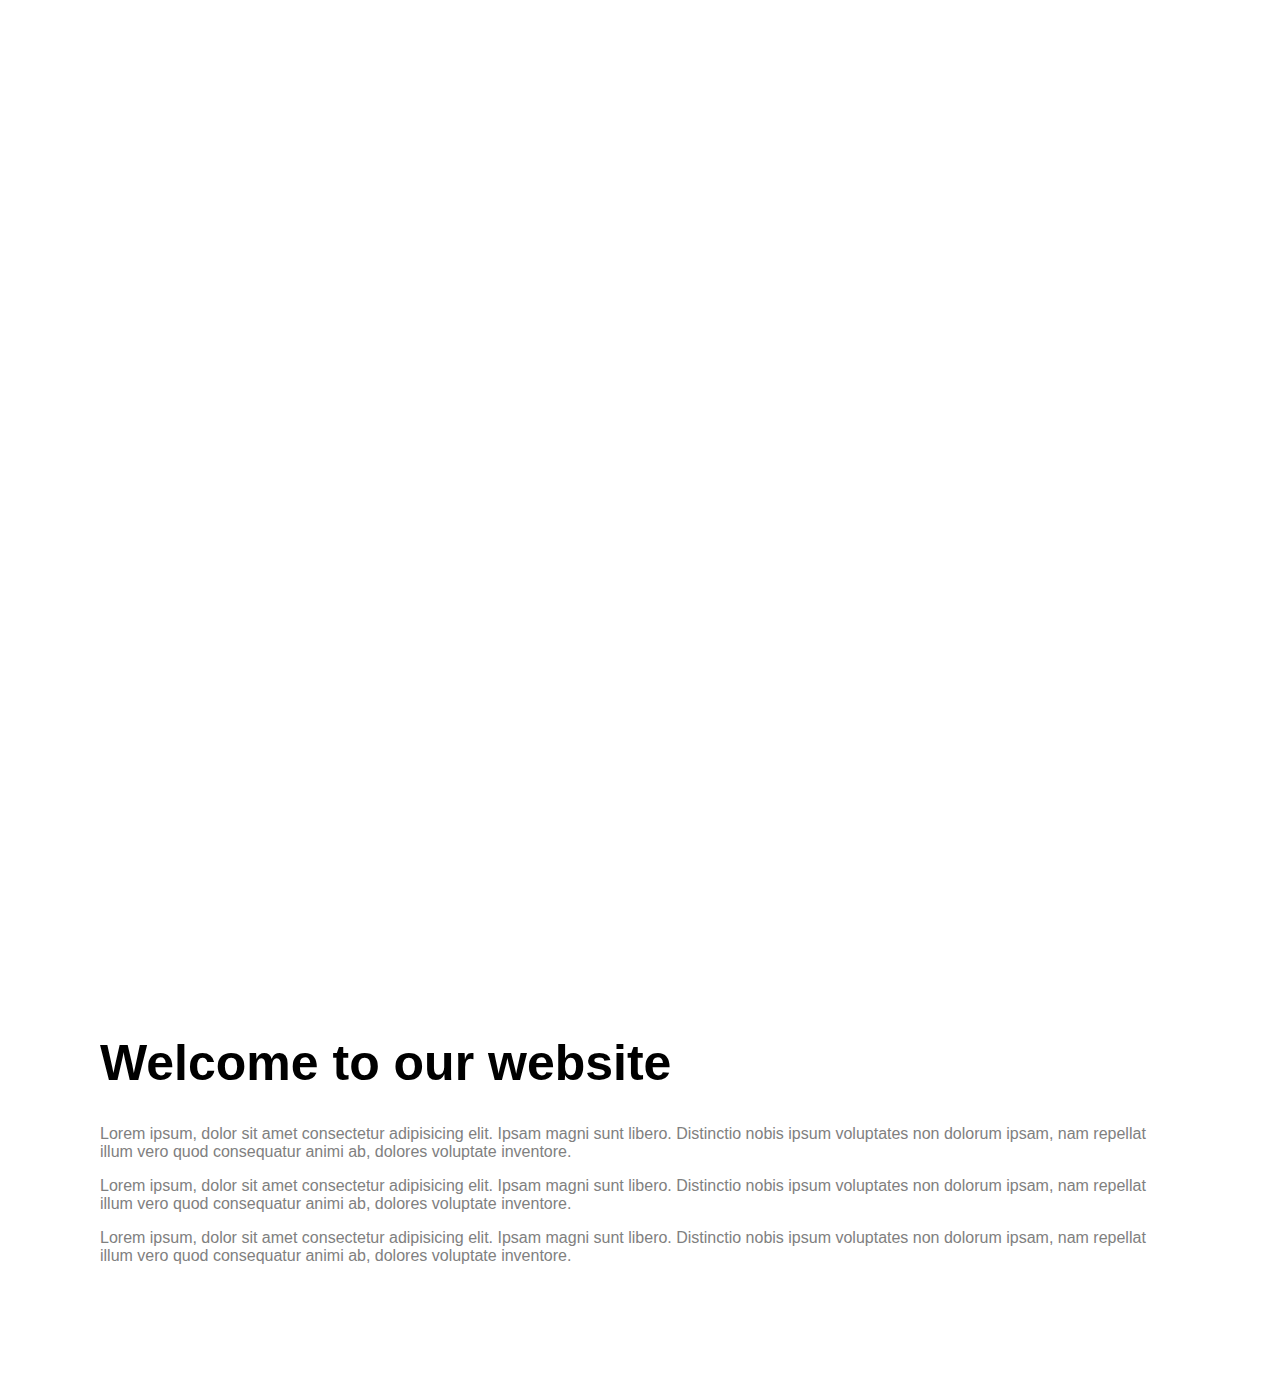
<file: Background Image Scroll Effect/index.html>
<!DOCTYPE html>
<html lang="en">
  <head>
    <meta charset="UTF-8" />
    <meta http-equiv="X-UA-Compatible" content="IE=edge" />
    <meta name="viewport" content="width=device-width, initial-scale=1.0" />
    <title>Background Image Scroll Effect</title>
    <link rel="stylesheet" href="style.css" />
  </head>
  <body>
    <div class="bg-image" id="bg-image"></div>
    <div class="container">
      <h1>Welcome to our website</h1>
      <p>
        Lorem ipsum, dolor sit amet consectetur adipisicing elit. Ipsam magni
        sunt libero. Distinctio nobis ipsum voluptates non dolorum ipsam, nam
        repellat illum vero quod consequatur animi ab, dolores voluptate
        inventore.
      </p>
      <p>
        Lorem ipsum, dolor sit amet consectetur adipisicing elit. Ipsam magni
        sunt libero. Distinctio nobis ipsum voluptates non dolorum ipsam, nam
        repellat illum vero quod consequatur animi ab, dolores voluptate
        inventore.
      </p>
      <p>
        Lorem ipsum, dolor sit amet consectetur adipisicing elit. Ipsam magni
        sunt libero. Distinctio nobis ipsum voluptates non dolorum ipsam, nam
        repellat illum vero quod consequatur animi ab, dolores voluptate
        inventore.
      </p>
    </div>
    <script src="script.js"></script>
  </body>
</html>
</file>
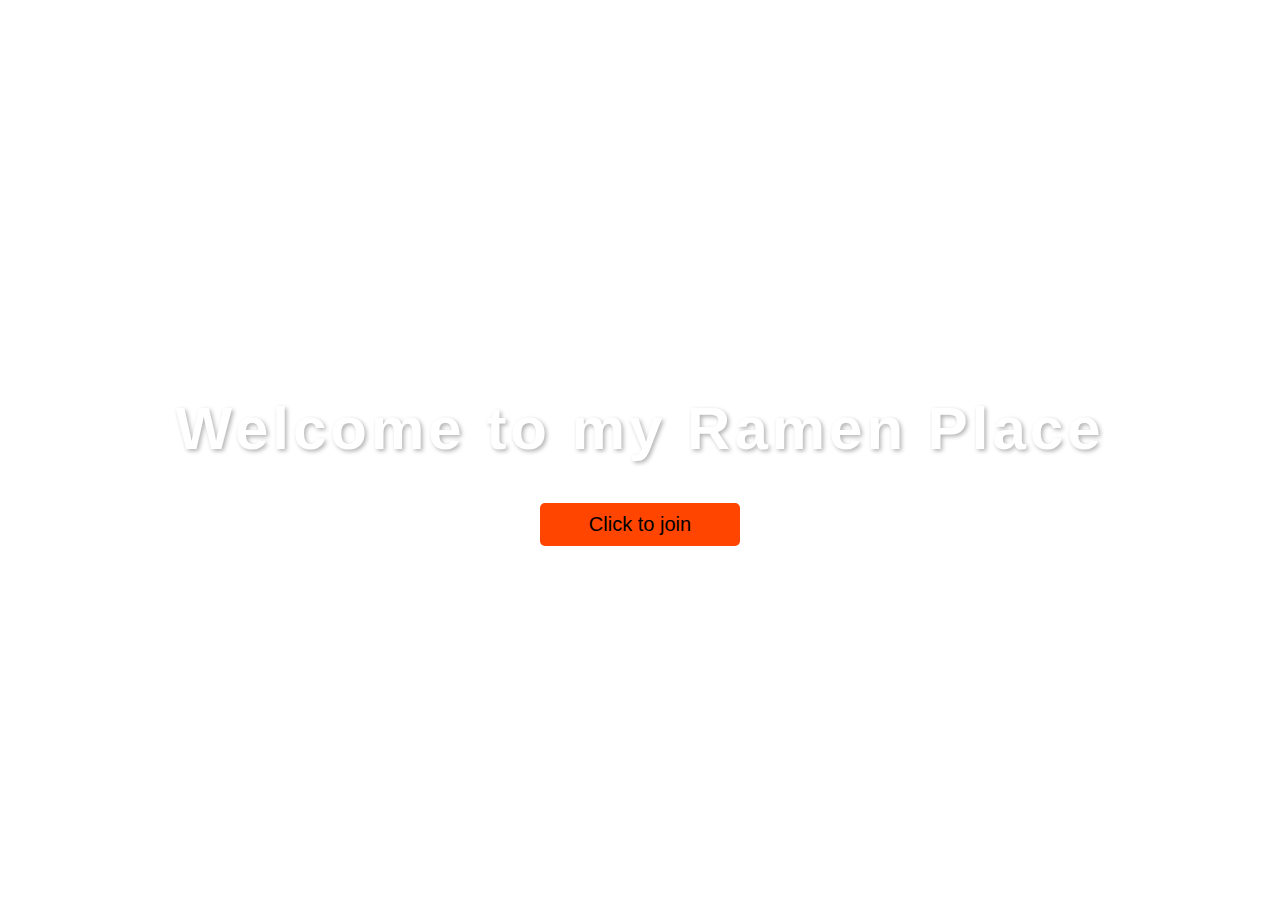
<file: Blurred Background Popup/index.html>
<!DOCTYPE html>
<html lang="en">
  <head>
    <meta charset="UTF-8" />
    <meta http-equiv="X-UA-Compatible" content="IE=edge" />
    <meta name="viewport" content="width=device-width, initial-scale=1.0" />
    <title>Blurred Background Popup</title>
    <link
      rel="stylesheet"
      href="https://cdnjs.cloudflare.com/ajax/libs/font-awesome/6.1.1/css/all.min.css"
      integrity="sha512-KfkfwYDsLkIlwQp6LFnl8zNdLGxu9YAA1QvwINks4PhcElQSvqcyVLLD9aMhXd13uQjoXtEKNosOWaZqXgel0g=="
      crossorigin="anonymous"
      referrerpolicy="no-referrer"
    />
    <link rel="stylesheet" href="style.css" />
  </head>
  <body>
    <div class="container">
      <h1>Welcome to my Ramen Place</h1>
      <button class="btn">Click to join</button>
    </div>

    <div class="popup-container active">
      <h4>20% OFF OFFER</h4>
      <label for="email">Your Email:</label>
      <input
        type="email"
        name="email"
        class="input"
        placeholder="Enter your email here..."
      />
      <button class="popup-btn">Join</button>
      <div class="close-icon">
        <i class="fa-solid fa-xmark fa-2x"></i>
      </div>
    </div>
    <script src="script.js"></script>
  </body>
</html>
</file>
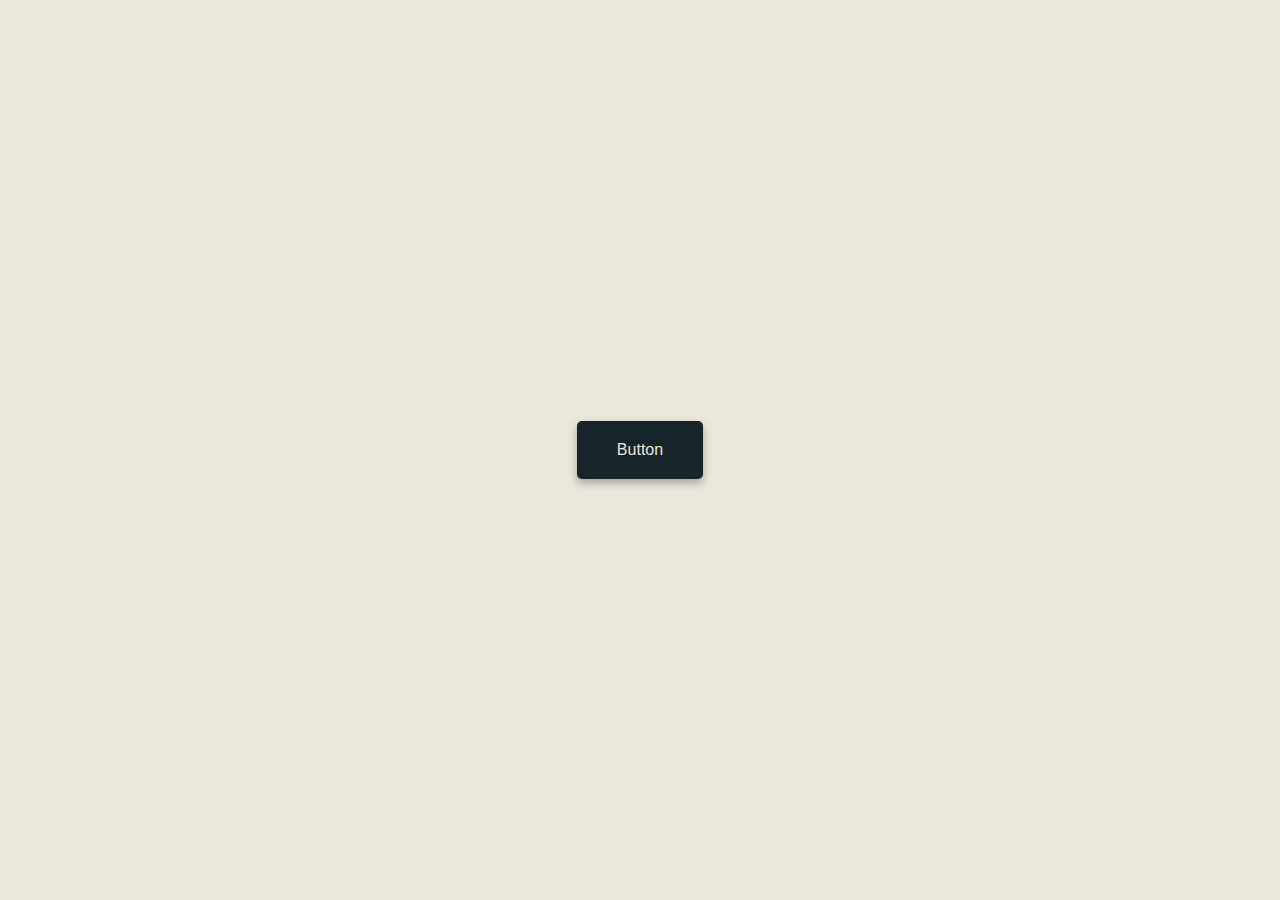
<file: Button Ripple Effect/index.html>
<!DOCTYPE html>
<html lang="en">
  <head>
    <meta charset="UTF-8" />
    <meta http-equiv="X-UA-Compatible" content="IE=edge" />
    <meta name="viewport" content="width=device-width, initial-scale=1.0" />
    <title>Button Ripple Effect</title>
    <link rel="stylesheet" href="style.css" />
  </head>
  <body>
    <a href="#" class="btn"><span>Button</span></a>
    <script src="script.js"></script>
  </body>
</html>
</file>
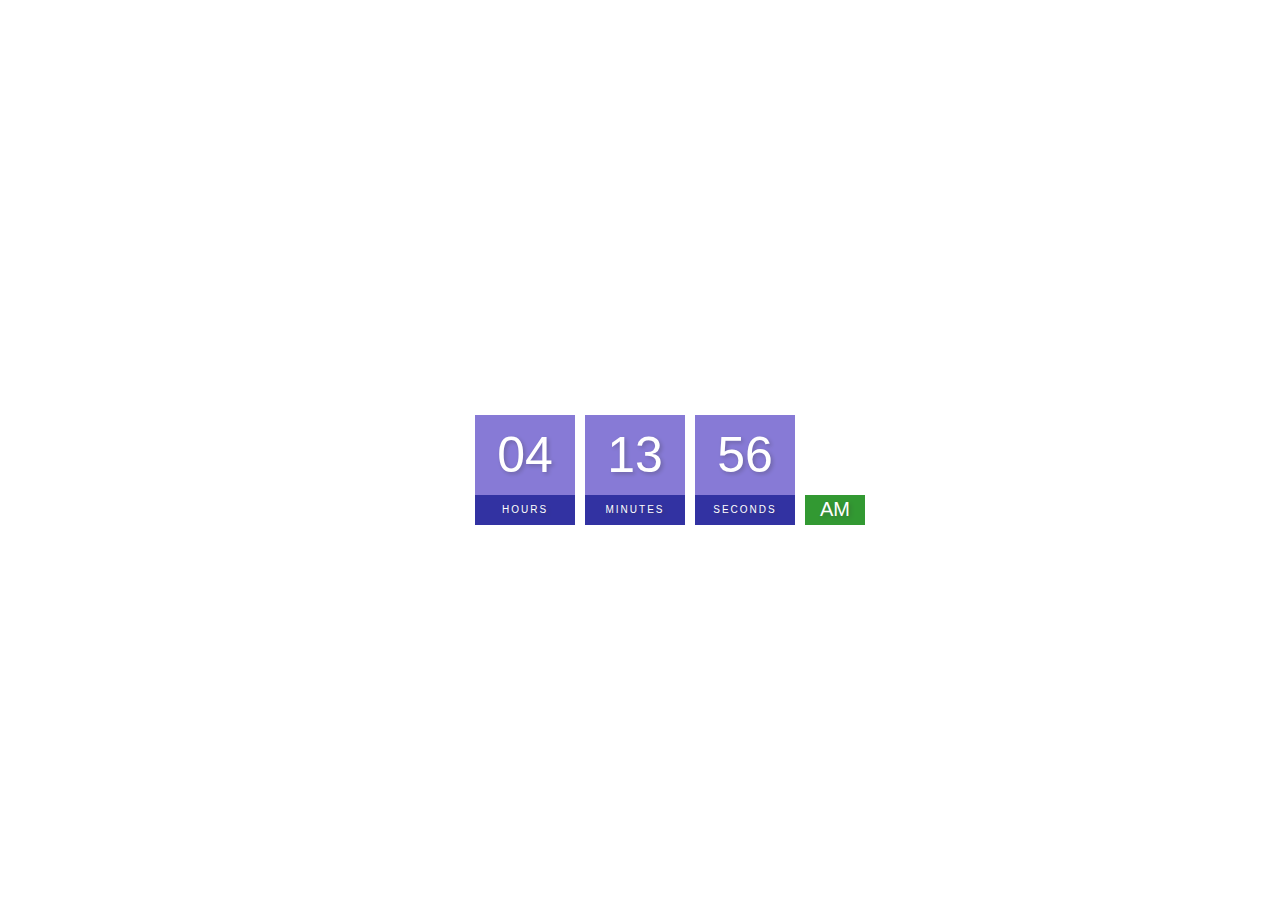
<file: Digital Clock/index.html>
<!DOCTYPE html>
<html lang="en">
  <head>
    <meta charset="UTF-8" />
    <meta http-equiv="X-UA-Compatible" content="IE=edge" />
    <meta name="viewport" content="width=device-width, initial-scale=1.0" />
    <title>Document</title>
    <link rel="stylesheet" href="style.css" />
  </head>
  <body>
    <h2>Digital Clock</h2>
    <div class="clock">
      <div>
        <span id="hour">00</span>
        <span class="text">Hours</span>
      </div>
      <div>
        <span id="minutes">00</span>
        <span class="text">Minutes</span>
      </div>
      <div>
        <span id="seconds">00</span>
        <span class="text">Seconds</span>
      </div>
      <div>
        <span id="ampm">AM</span>
      </div>
    </div>
    <script src="script.js"></script>
  </body>
</html>
</file>
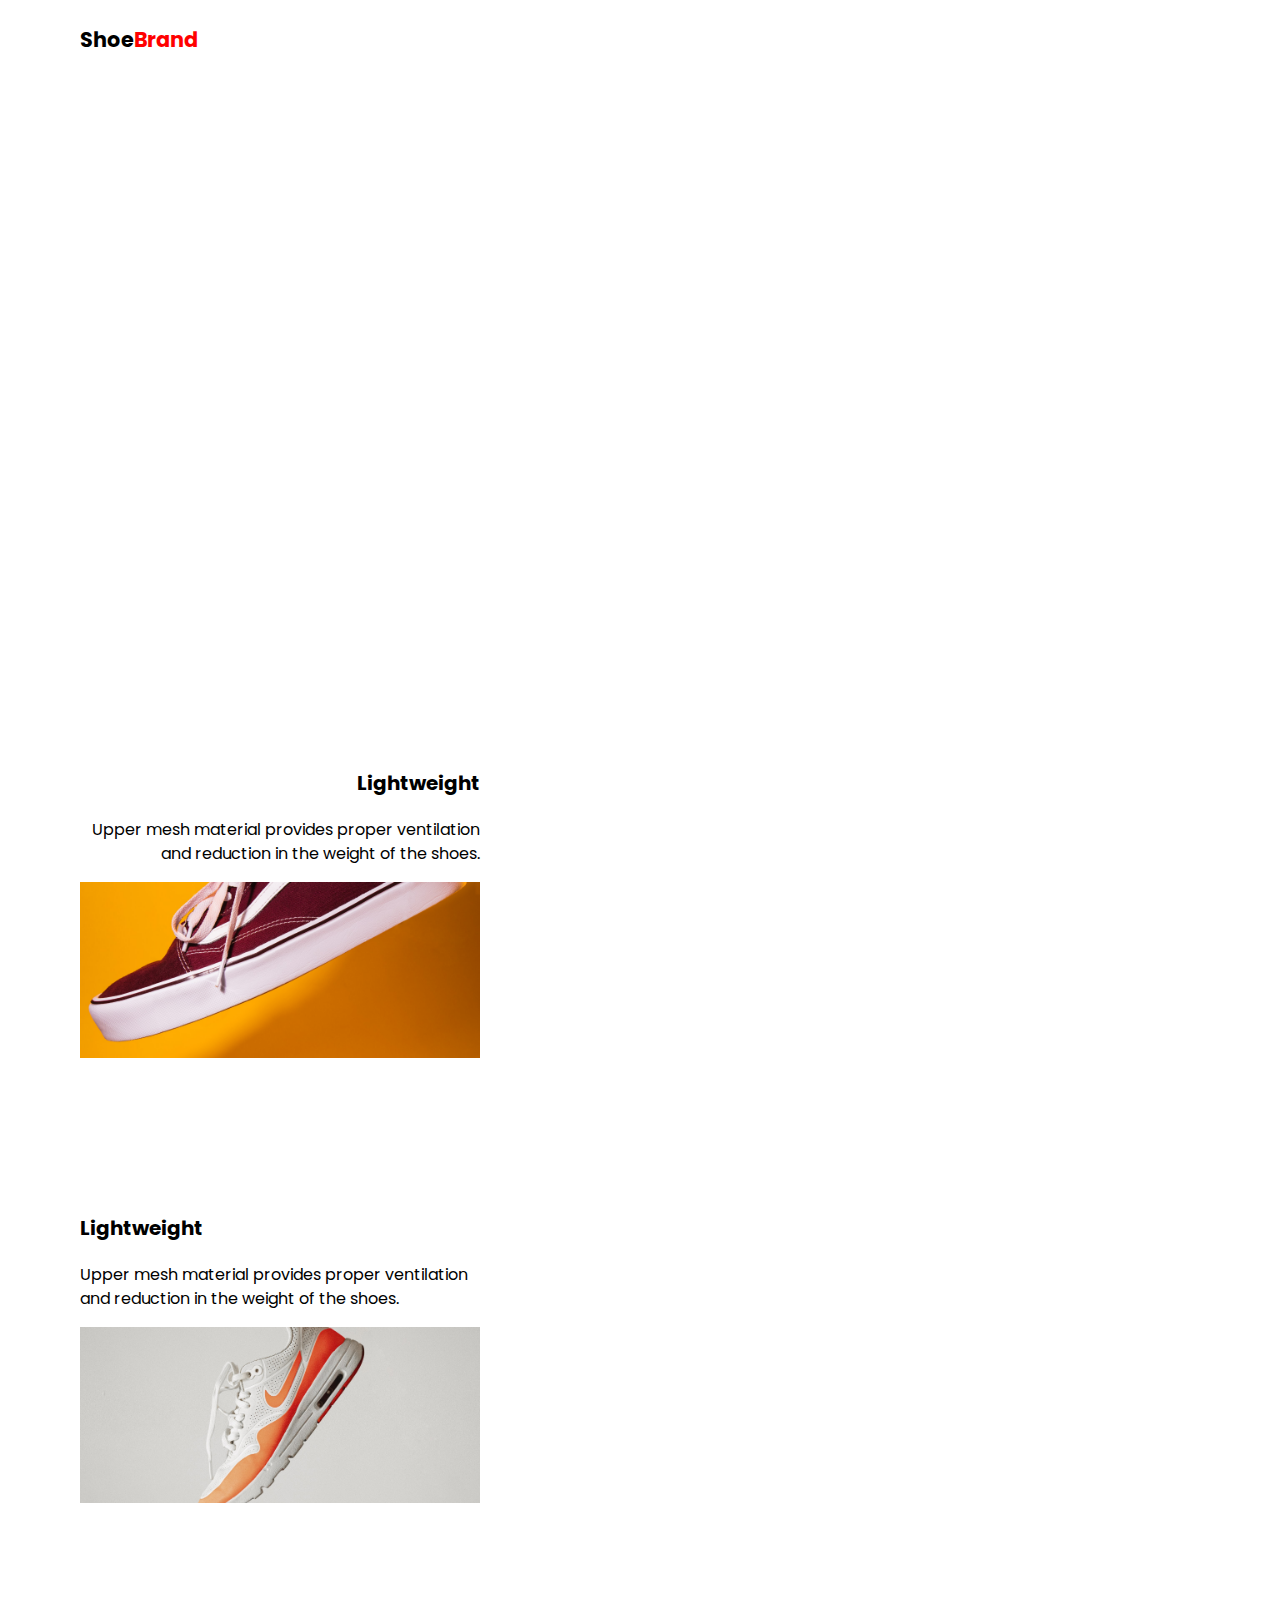
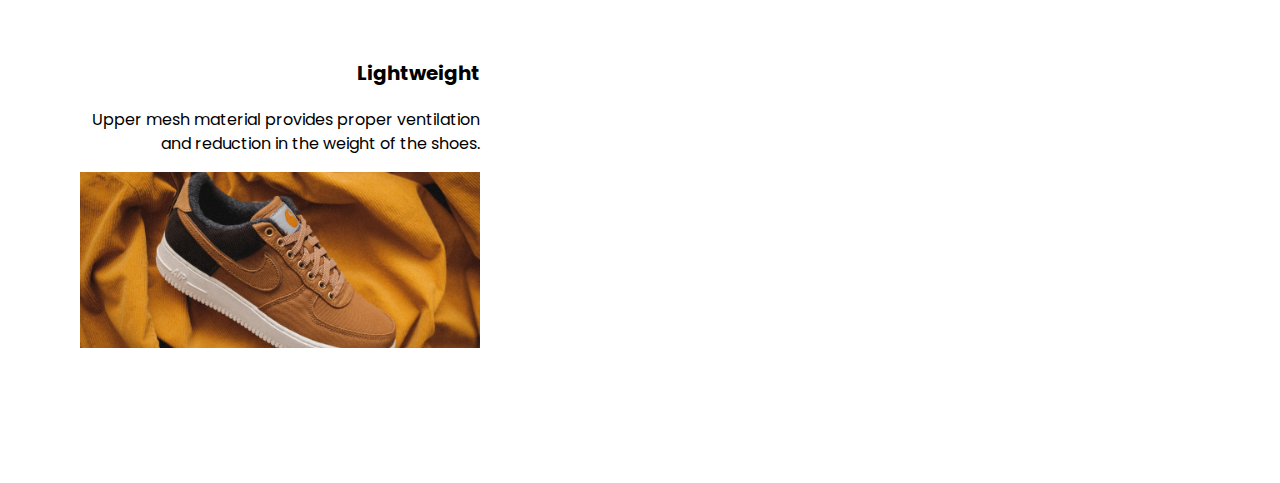
<file: HTML-CSS/index.html>
<!DOCTYPE html>
<html lang="en">
  <head>
    <meta charset="UTF-8" />
    <meta http-equiv="X-UA-Compatible" content="IE=edge" />
    <meta name="viewport" content="width=device-width, initial-scale=1.0" />
    <title>My new LP</title>
    <link rel="preconnect" href="https://fonts.googleapis.com" />
    <link rel="preconnect" href="https://fonts.gstatic.com" crossorigin />
    <link
      href="https://fonts.googleapis.com/css2?family=Poppins:wght@400;700&display=swap"
      rel="stylesheet"
    />
    <link rel="stylesheet" href="css/style.css" />
  </head>
  <body>
    <div class="hero-img"></div>
    <div class="wrapper">
      <header>
        <a href="#" class="logo">Shoe<span>Brand</span></a>
        <nav>
          <svg
            class="close"
            viewBox="0 0 33 33"
            fill="none"
            xmlns="http://www.w3.org/2000/svg"
          >
            <path
              d="M16.5 0.25C13.2861 0.25 10.1443 1.20305 7.47199 2.98862C4.79969 4.77419 2.71689 7.31209 1.48697 10.2814C0.257041 13.2507 -0.0647633 16.518 0.562247 19.6702C1.18926 22.8224 2.73692 25.7179 5.00952 27.9905C7.28213 30.2631 10.1776 31.8108 13.3298 32.4378C16.482 33.0648 19.7493 32.743 22.7186 31.513C25.6879 30.2831 28.2258 28.2003 30.0114 25.528C31.797 22.8557 32.75 19.7139 32.75 16.5C32.75 14.366 32.3297 12.2529 31.5131 10.2814C30.6964 8.30985 29.4994 6.51847 27.9905 5.00952C26.4815 3.50056 24.6902 2.3036 22.7186 1.48696C20.7471 0.670319 18.634 0.25 16.5 0.25ZM20.9038 18.5963C21.0561 18.7473 21.177 18.927 21.2595 19.1251C21.342 19.3231 21.3844 19.5355 21.3844 19.75C21.3844 19.9645 21.342 20.1769 21.2595 20.3749C21.177 20.573 21.0561 20.7527 20.9038 20.9038C20.7527 21.0561 20.573 21.177 20.3749 21.2594C20.1769 21.3419 19.9645 21.3844 19.75 21.3844C19.5355 21.3844 19.3231 21.3419 19.1251 21.2594C18.927 21.177 18.7473 21.0561 18.5963 20.9038L16.5 18.7913L14.4038 20.9038C14.2527 21.0561 14.073 21.177 13.8749 21.2594C13.6769 21.3419 13.4645 21.3844 13.25 21.3844C13.0355 21.3844 12.8231 21.3419 12.6251 21.2594C12.427 21.177 12.2473 21.0561 12.0963 20.9038C11.9439 20.7527 11.8231 20.573 11.7406 20.3749C11.6581 20.1769 11.6156 19.9645 11.6156 19.75C11.6156 19.5355 11.6581 19.3231 11.7406 19.1251C11.8231 18.927 11.9439 18.7473 12.0963 18.5963L14.2088 16.5L12.0963 14.4038C11.7903 14.0978 11.6184 13.6827 11.6184 13.25C11.6184 12.8173 11.7903 12.4022 12.0963 12.0963C12.4023 11.7903 12.8173 11.6184 13.25 11.6184C13.6827 11.6184 14.0978 11.7903 14.4038 12.0963L16.5 14.2088L18.5963 12.0963C18.9023 11.7903 19.3173 11.6184 19.75 11.6184C20.1827 11.6184 20.5978 11.7903 20.9038 12.0963C21.2098 12.4022 21.3817 12.8173 21.3817 13.25C21.3817 13.6827 21.2098 14.0978 20.9038 14.4038L18.7913 16.5L20.9038 18.5963Z"
              fill="black"
            />
          </svg>
          <ul>
            <li><a href="#">Home</a></li>
            <li><a href="#">Sneakers</a></li>
            <li><a href="#">Players</a></li>
          </ul>
        </nav>
        <svg
          class="menu"
          viewBox="0 0 48 32"
          fill="none"
          xmlns="http://www.w3.org/2000/svg"
        >
          <path
            d="M24 32H0V26.6667H24V32ZM48 18.6667H0V13.3333H48V18.6667ZM48 5.33333H24V0H48V5.33333Z"
            fill="white"
          />
        </svg>
      </header>

      <section class="hero">
        <h1>Regain your confidence on court.</h1>
        <p class="subhead">
          A shoe built with purpose and to take your game to the next level.
        </p>
        <svg
          class="down-arrow"
          viewBox="0 0 16 132"
          fill="none"
          xmlns="http://www.w3.org/2000/svg"
        >
          <path
            d="M7.29289 131.707C7.68341 132.098 8.31658 132.098 8.7071 131.707L15.0711 125.343C15.4616 124.953 15.4616 124.319 15.0711 123.929C14.6805 123.538 14.0474 123.538 13.6568 123.929L7.99999 129.586L2.34314 123.929C1.95262 123.538 1.31945 123.538 0.928927 123.929C0.538402 124.319 0.538402 124.953 0.928927 125.343L7.29289 131.707ZM7 -4.37114e-08L6.99999 131L8.99999 131L9 4.37114e-08L7 -4.37114e-08Z"
            fill="black"
          />
        </svg>
      </section>

      <section class="more-info">
        <div class="feature">
          <div class="content">
            <p class="title">Lightweight</p>
            <p class="desc">
              Upper mesh material provides proper ventilation and reduction in
              the weight of the shoes.
            </p>
            <img src="images/shoe2.jpg" alt="Another shoe" />
          </div>
        </div>
        <div class="feature left">
          <div class="content">
            <p class="title">Lightweight</p>
            <p class="desc">
              Upper mesh material provides proper ventilation and reduction in
              the weight of the shoes.
            </p>
            <img src="images/shoe3.jpg" alt="Another shoe" />
          </div>
        </div>
        <div class="feature">
          <div class="content">
            <p class="title">Lightweight</p>
            <p class="desc">
              Upper mesh material provides proper ventilation and reduction in
              the weight of the shoes.
            </p>
            <img src="images/shoe4.jpg" alt="Another shoe" />
          </div>
        </div>
      </section>
    </div>
  </body>
</html>
</file>
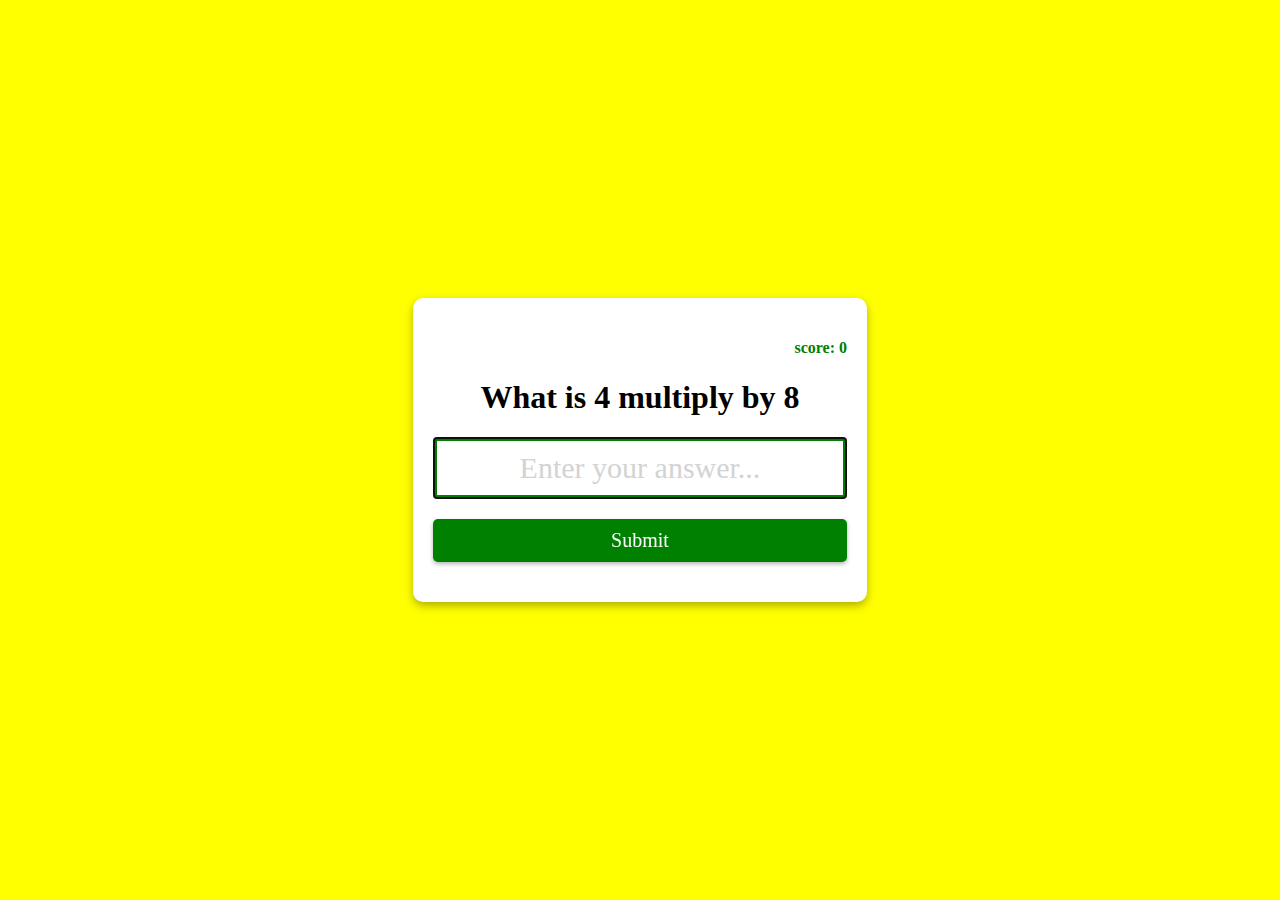
<file: Multiplication App/index.html>
<!DOCTYPE html>
<html lang="en">
  <head>
    <meta charset="UTF-8" />
    <meta http-equiv="X-UA-Compatible" content="IE=edge" />
    <meta name="viewport" content="width=device-width, initial-scale=1.0" />
    <title>Multiplication App</title>
    <link rel="stylesheet" href="style.css" />
  </head>
  <body>
    <form class="form" id="form">
      <h4 class="score" id="score">score:0</h4>
      <h1 id="question">What is 1 multiply by 1?</h1>
      <input
        type="text"
        class="input"
        id="input"
        placeholder="Enter your answer..."
        autofocus
        autocomplete="off"
      />
      <button type="submit" class="btn">Submit</button>
    </form>
    <script src="script.js"></script>
  </body>
</html>
</file>
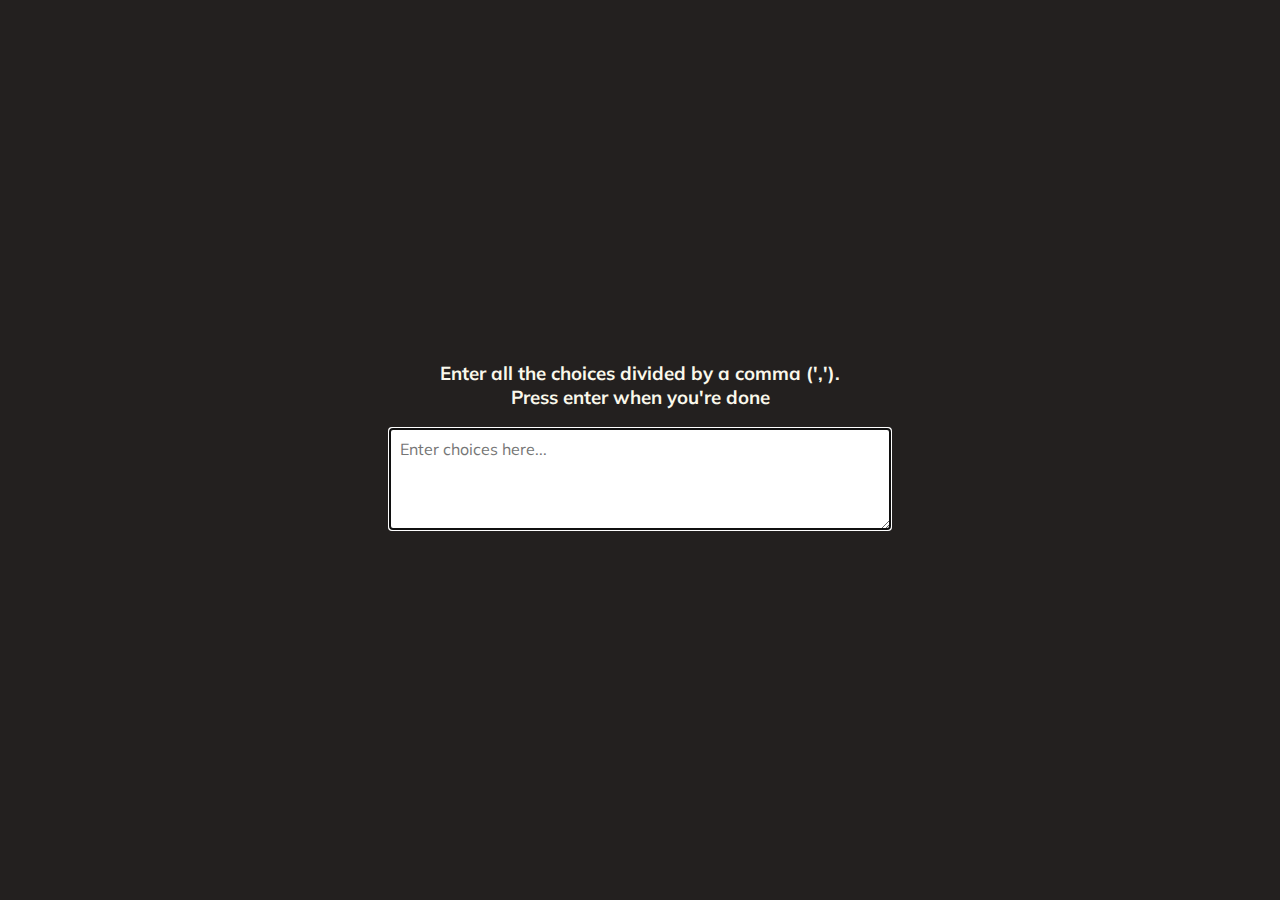
<file: Random Choice Picker/index.html>
<!DOCTYPE html>
<html lang="en">
  <head>
    <meta charset="UTF-8" />
    <meta name="viewport" content="width=device-width, initial-scale=1.0" />
    <link rel="stylesheet" href="style.css" />
    <title>Random Choice Picker</title>
  </head>
  <body>
    <div class="container">
      <h3>
        Enter all the choices divided by a comma (','). <br />
        Press enter when you're done
      </h3>
      <textarea placeholder="Enter choices here..." id="textarea"></textarea>

      <div id="tags"></div>
    </div>

    <script src="script.js"></script>
  </body>
</html>
</file>
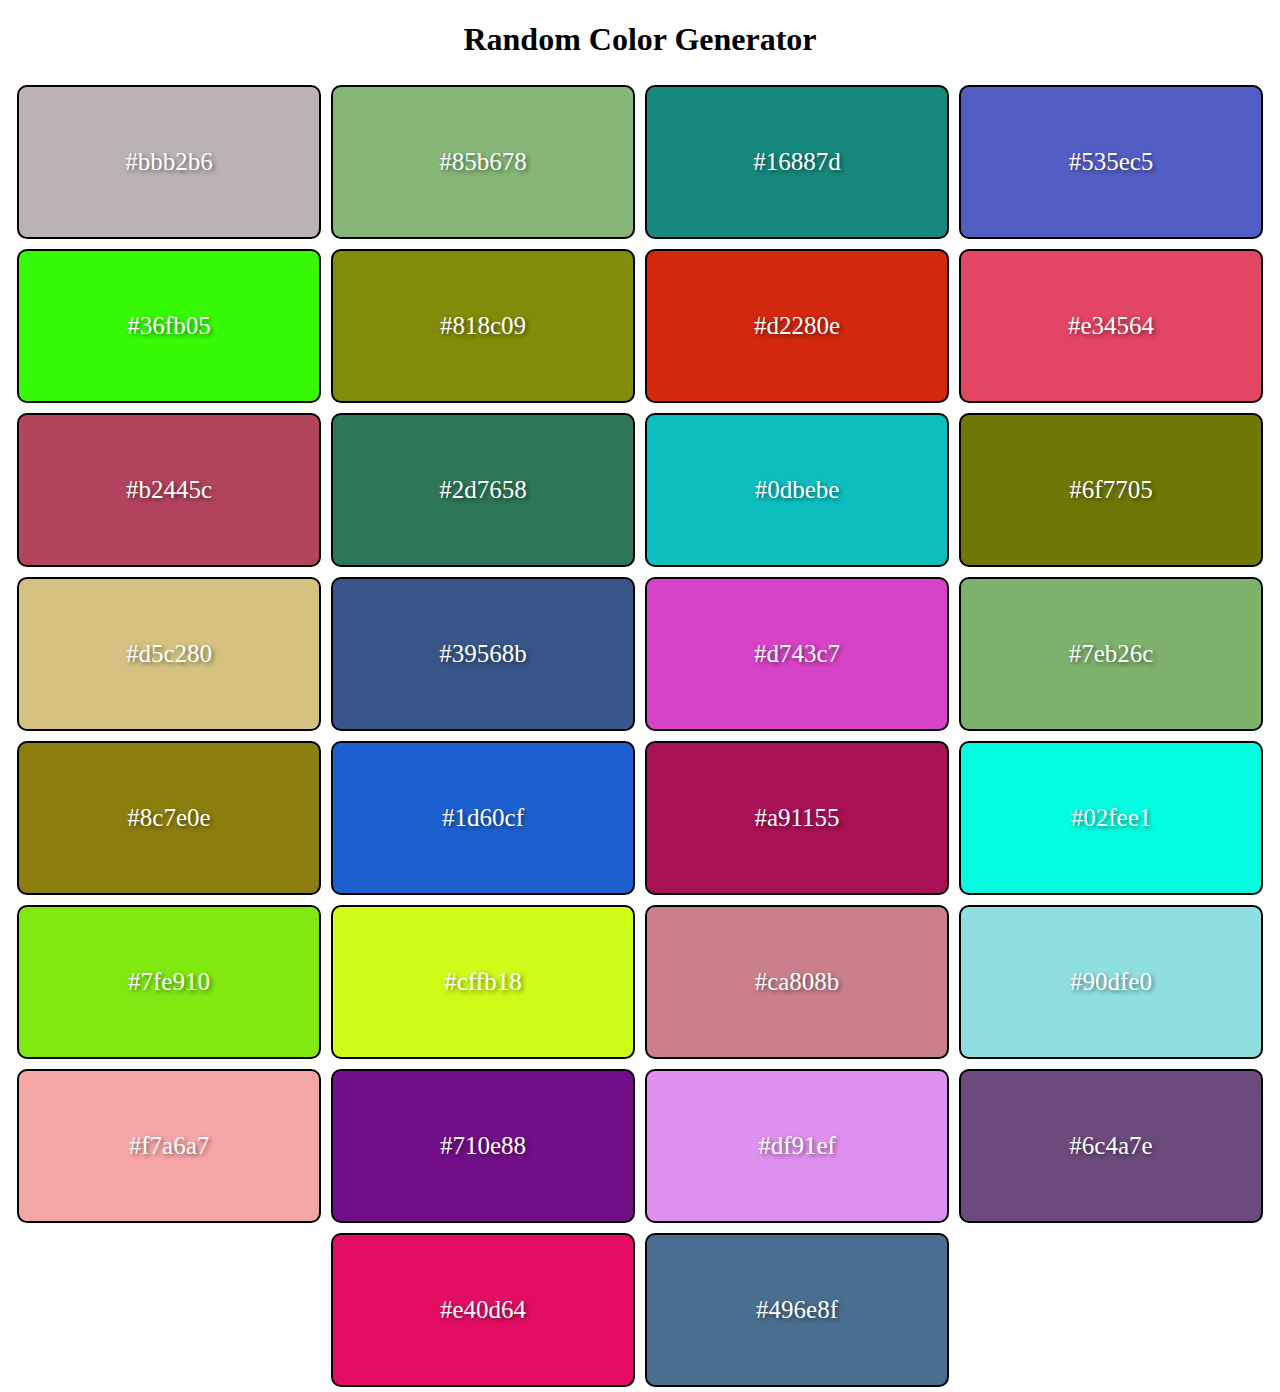
<file: Random Color Generator/index.html>
<!DOCTYPE html>
<html lang="en">
  <head>
    <meta charset="UTF-8" />
    <meta http-equiv="X-UA-Compatible" content="IE=edge" />
    <meta name="viewport" content="width=device-width, initial-scale=1.0" />
    <title>Random Color Generator</title>
    <link rel="stylesheet" href="style.css" />
  </head>
  <body>
    <h1>Random Color Generator</h1>
    <div class="container"></div>
    <script src="script.js"></script>
  </body>
</html>
</file>
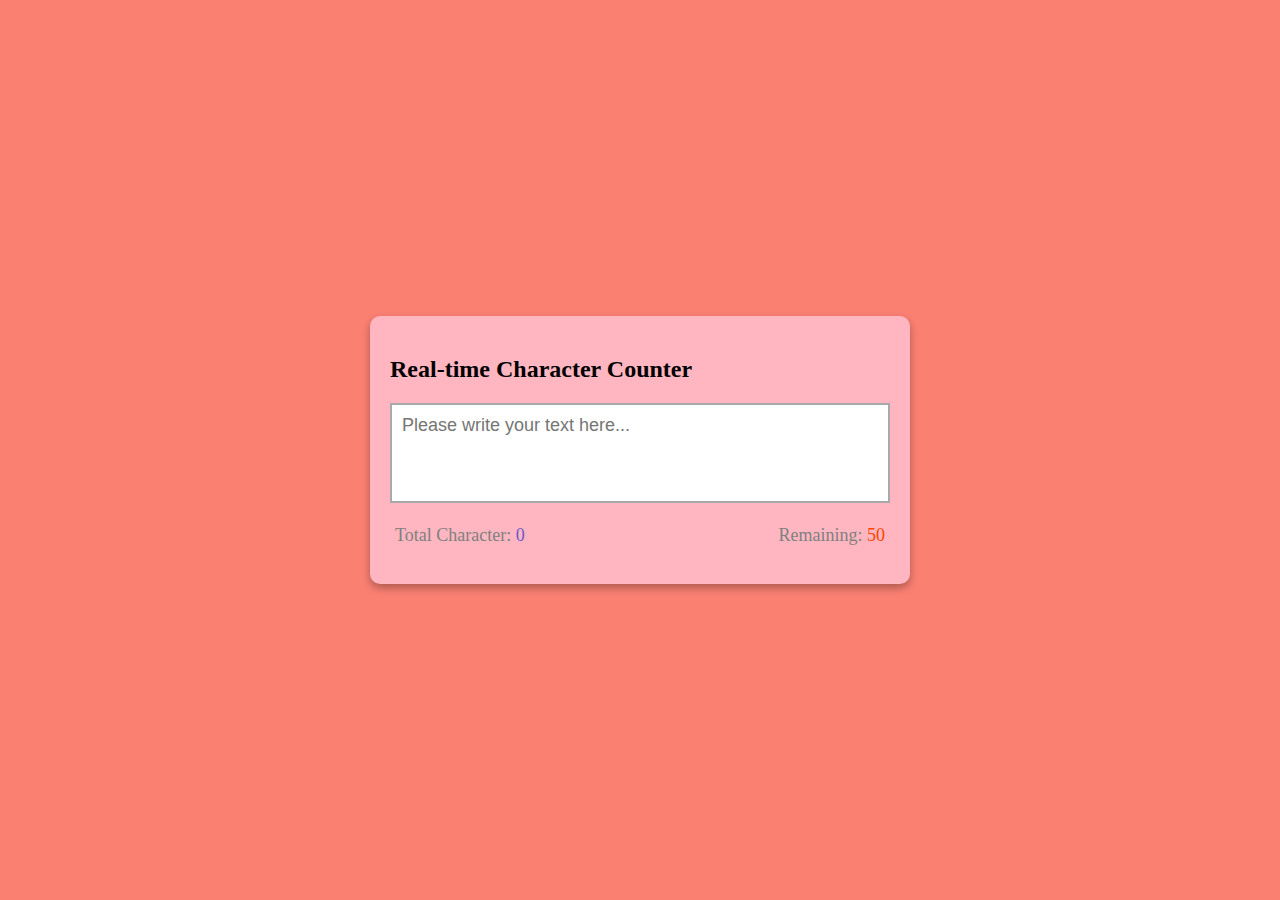
<file: Real-Time Character Counter/index.html>
<!DOCTYPE html>
<html lang="en">
  <head>
    <meta charset="UTF-8" />
    <meta http-equiv="X-UA-Compatible" content="IE=edge" />
    <meta name="viewport" content="width=device-width, initial-scale=1.0" />
    <title>Real-time Character Counter</title>
    <link rel="stylesheet" href="style.css" />
  </head>
  <body>
    <div class="container">
      <h2>Real-time Character Counter</h2>
      <textarea
        id="textarea"
        class="textarea"
        placeholder="Please write your text here..."
        maxlength="50"
      ></textarea>
      <div class="counter-container">
        <p>
          Total Character:
          <span class="total-counter" id="total-counter"></span>
        </p>
        <p>
          Remaining:
          <span class="remaining-counter" id="remaining-counter"></span>
        </p>
      </div>
    </div>
    <script src="script.js"></script>
  </body>
</html>
</file>
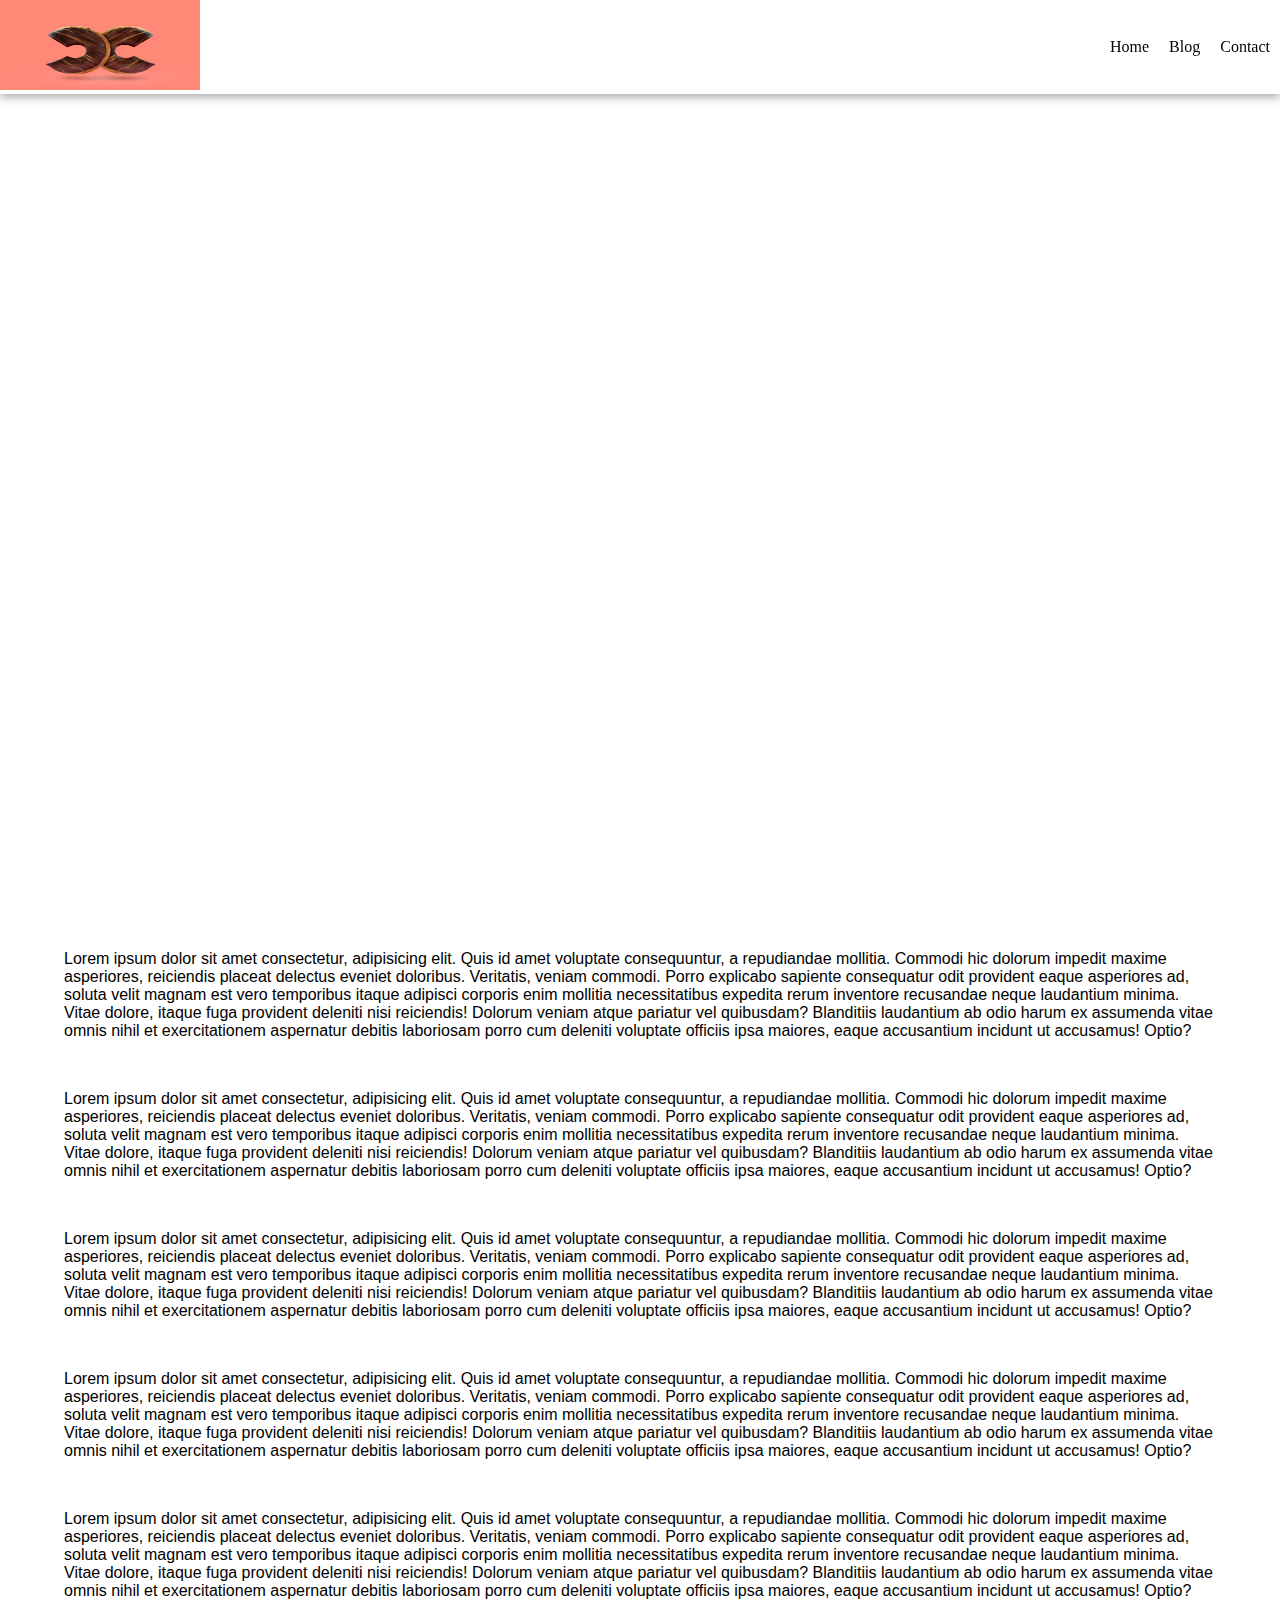
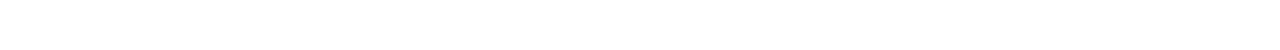
<file: Sticky Navbar/index.html>
<!DOCTYPE html>
<html lang="en">
  <head>
    <meta charset="UTF-8" />
    <meta http-equiv="X-UA-Compatible" content="IE=edge" />
    <meta name="viewport" content="width=device-width, initial-scale=1.0" />
    <title>Sticky Navbar</title>
    <link rel="stylesheet" href="style.css" />
  </head>
  <body>
    <div class="navbar">
      <a href="/index.html"> <img src="logo.jpg" alt="logo" class="logo" /></a>
      <ul>
        <li><a href="#">Home</a></li>
        <li><a href="#">Blog</a></li>
        <li><a href="#">Contact</a></li>
      </ul>
    </div>

    <div class="top-container">
      <h1>Welcome to Donut Town</h1>
    </div>

    <div class="bottom-container">
      <p class="text">
        Lorem ipsum dolor sit amet consectetur, adipisicing elit. Quis id amet
        voluptate consequuntur, a repudiandae mollitia. Commodi hic dolorum
        impedit maxime asperiores, reiciendis placeat delectus eveniet
        doloribus. Veritatis, veniam commodi. Porro explicabo sapiente
        consequatur odit provident eaque asperiores ad, soluta velit magnam est
        vero temporibus itaque adipisci corporis enim mollitia necessitatibus
        expedita rerum inventore recusandae neque laudantium minima. Vitae
        dolore, itaque fuga provident deleniti nisi reiciendis! Dolorum veniam
        atque pariatur vel quibusdam? Blanditiis laudantium ab odio harum ex
        assumenda vitae omnis nihil et exercitationem aspernatur debitis
        laboriosam porro cum deleniti voluptate officiis ipsa maiores, eaque
        accusantium incidunt ut accusamus! Optio?
      </p>
      <p class="text">
        Lorem ipsum dolor sit amet consectetur, adipisicing elit. Quis id amet
        voluptate consequuntur, a repudiandae mollitia. Commodi hic dolorum
        impedit maxime asperiores, reiciendis placeat delectus eveniet
        doloribus. Veritatis, veniam commodi. Porro explicabo sapiente
        consequatur odit provident eaque asperiores ad, soluta velit magnam est
        vero temporibus itaque adipisci corporis enim mollitia necessitatibus
        expedita rerum inventore recusandae neque laudantium minima. Vitae
        dolore, itaque fuga provident deleniti nisi reiciendis! Dolorum veniam
        atque pariatur vel quibusdam? Blanditiis laudantium ab odio harum ex
        assumenda vitae omnis nihil et exercitationem aspernatur debitis
        laboriosam porro cum deleniti voluptate officiis ipsa maiores, eaque
        accusantium incidunt ut accusamus! Optio?
      </p>
      <p class="text">
        Lorem ipsum dolor sit amet consectetur, adipisicing elit. Quis id amet
        voluptate consequuntur, a repudiandae mollitia. Commodi hic dolorum
        impedit maxime asperiores, reiciendis placeat delectus eveniet
        doloribus. Veritatis, veniam commodi. Porro explicabo sapiente
        consequatur odit provident eaque asperiores ad, soluta velit magnam est
        vero temporibus itaque adipisci corporis enim mollitia necessitatibus
        expedita rerum inventore recusandae neque laudantium minima. Vitae
        dolore, itaque fuga provident deleniti nisi reiciendis! Dolorum veniam
        atque pariatur vel quibusdam? Blanditiis laudantium ab odio harum ex
        assumenda vitae omnis nihil et exercitationem aspernatur debitis
        laboriosam porro cum deleniti voluptate officiis ipsa maiores, eaque
        accusantium incidunt ut accusamus! Optio?
      </p>
      <p class="text">
        Lorem ipsum dolor sit amet consectetur, adipisicing elit. Quis id amet
        voluptate consequuntur, a repudiandae mollitia. Commodi hic dolorum
        impedit maxime asperiores, reiciendis placeat delectus eveniet
        doloribus. Veritatis, veniam commodi. Porro explicabo sapiente
        consequatur odit provident eaque asperiores ad, soluta velit magnam est
        vero temporibus itaque adipisci corporis enim mollitia necessitatibus
        expedita rerum inventore recusandae neque laudantium minima. Vitae
        dolore, itaque fuga provident deleniti nisi reiciendis! Dolorum veniam
        atque pariatur vel quibusdam? Blanditiis laudantium ab odio harum ex
        assumenda vitae omnis nihil et exercitationem aspernatur debitis
        laboriosam porro cum deleniti voluptate officiis ipsa maiores, eaque
        accusantium incidunt ut accusamus! Optio?
      </p>
      <p class="text">
        Lorem ipsum dolor sit amet consectetur, adipisicing elit. Quis id amet
        voluptate consequuntur, a repudiandae mollitia. Commodi hic dolorum
        impedit maxime asperiores, reiciendis placeat delectus eveniet
        doloribus. Veritatis, veniam commodi. Porro explicabo sapiente
        consequatur odit provident eaque asperiores ad, soluta velit magnam est
        vero temporibus itaque adipisci corporis enim mollitia necessitatibus
        expedita rerum inventore recusandae neque laudantium minima. Vitae
        dolore, itaque fuga provident deleniti nisi reiciendis! Dolorum veniam
        atque pariatur vel quibusdam? Blanditiis laudantium ab odio harum ex
        assumenda vitae omnis nihil et exercitationem aspernatur debitis
        laboriosam porro cum deleniti voluptate officiis ipsa maiores, eaque
        accusantium incidunt ut accusamus! Optio?
      </p>
    </div>
    <script src="script.js"></script>
  </body>
</html>
</file>
<file: Background Image Scroll Effect/style.css>
body {
  margin: 0;
  font-family: sans-serif;
}

.bg-image {
  width: 100%;
  height: 100vh;
  background: url("https://images.unsplash.com/photo-1455218873509-8097305ee378?ixlib=rb-1.2.1&ixid=MnwxMjA3fDB8MHxwaG90by1wYWdlfHx8fGVufDB8fHx8&auto=format&fit=crop&w=774&q=80");
  background-position: center;
  background-attachment: fixed;
  /* background-size: 160%; */
}

.container {
  padding: 100px;
}

h1 {
  font-size: 50px;
}

p {
  color: grey;
}

@media (max-width: 500px) {
  .container {
    padding: 10px;
  }
}
</file>
<file: Blurred Background Popup/style.css>
body {
  margin: 0;
}

.container {
  display: flex;
  flex-direction: column;
  align-items: center;
  height: 100vh;
  justify-content: center;
  background-image: url("https://images.unsplash.com/photo-1566204978576-77f6addcef4d?ixlib=rb-1.2.1&ixid=MnwxMjA3fDB8MHxwaG90by1wYWdlfHx8fGVufDB8fHx8&auto=format&fit=crop&w=1470&q=80");
  background-size: cover;
  text-align: center;
  transition: filter 0.7s;
}

.container h1 {
  font-size: 60px;
  color: white;
  font-family: Impact, Haettenschweiler, "Arial Narrow Bold", sans-serif;
  letter-spacing: 4px;
  text-shadow: 2px 2px 4px rgba(0, 0, 0, 0.3);
}

.btn {
  padding: 10px 20px;
  width: 200px;
  cursor: pointer;
  background: orangered;
  border: none;
  border-radius: 5px;
  font-size: 20px;
}

.btn:hover {
  filter: brightness(0.8);
}

.active.container {
  filter: blur(5px) brightness(0.7);
}

.popup-container {
  position: fixed;
  width: 400px;
  height: 200px;
  left: 50%;
  top: 30%;
  transform: translateX(-50%);
  background-color: white;
  display: flex;
  flex-direction: column;
  padding: 20px;
  background: url("https://images.unsplash.com/photo-1643897904033-06c339f78b79?ixlib=rb-1.2.1&ixid=MnwxMjA3fDB8MHxwaG90by1wYWdlfHx8fGVufDB8fHx8&auto=format&fit=crop&w=1470&q=80");
  background-size: cover;
  border-radius: 10px;
  box-shadow: 0 4px 8px rgba(0, 0, 0, 0.3);
  opacity: 1;
  transition: all 0.7s;
}

h4 {
  font-size: 30px;
  margin: 10px 0;
  font-family: sans-serif;
  color: yellow;
}

label {
  color: yellow;
  font-family: sans-serif;
}

.popup-btn {
  background-color: orangered;
  padding: 10px;
  font-size: 20px;
  cursor: pointer;
  border: 2px solid;
}

.input {
  border: 2px solid;
  padding: 10px;
  margin: 10px 0;
  font-size: 20px;
  text-align: center;
}

.input::placeholder {
  color: lightgray;
}

.close-icon {
  position: absolute;
  right: 20px;
  cursor: pointer;
  color: yellow;
}

.close-icon:hover {
  color: orangered;
}

.active.popup-container {
  visibility: hidden;
  opacity: 0;
  top: 10%;
}
</file>
<file: Button Ripple Effect/style.css>
body {
  margin: 0;
  display: flex;
  justify-content: center;
  height: 100vh;
  align-items: center;
  background-color: #eae7dc;
  font-family: sans-serif;
}

.btn {
  background: #17252a;
  padding: 20px 40px;
  border-radius: 5px;
  box-shadow: 0 4px 8px rgba(0, 0, 0, 0.3);
  text-decoration: none;
  color: #eae7dc;
  position: relative;
  overflow: hidden;
}

.btn span {
  position: relative;
  z-index: 1;
}

.btn::before {
  content: "";
  position: absolute;
  background-color: #e85a4f;
  width: 0px;
  height: 0px;
  left: var(--xPos);
  top: var(--yPos);
  transform: translate(-50%, -50%);
  border-radius: 50%;
  transition: width 0.5s, height 0.5s;
}

.btn:hover::before {
  width: 300px;
  height: 300px;
}
</file>
<file: Digital Clock/style.css>
body {
  margin: 0;
  font-family: sans-serif;
  display: flex;
  flex-direction: column;
  align-items: center;
  height: 100vh;
  justify-content: center;
  background: url(https://images.unsplash.com/photo-1557409518-691ebcd96038?ixlib=rb-1.2.1&ixid=MnwxMjA3fDB8MHxwaG90by1wYWdlfHx8fGVufDB8fHx8&auto=format&fit=crop&w=1470&q=80);
  background-size: cover;
  overflow: hidden;
}

h2 {
  text-transform: uppercase;
  letter-spacing: 4px;
  font-size: 14px;
  text-align: center;
  color: white;
}

.clock {
  display: flex;
}

.clock div {
  margin: 5px;
  position: relative;
}

.clock span {
  width: 100px;
  height: 80px;
  background: slateblue;
  opacity: 0.8;
  color: white;
  display: flex;
  justify-content: center;
  align-items: center;
  font-size: 50px;
  text-shadow: 2px 2px 4px rgba(0, 0, 0, 0.3);
}

.clock .text {
  height: 30px;
  font-size: 10px;
  text-transform: uppercase;
  letter-spacing: 2px;
  background: darkblue;
  opacity: 0.8;
}

.clock #ampm {
  bottom: 0;
  position: absolute;
  width: 60px;
  height: 30px;
  font-size: 20px;
  background: green;
}
</file>
<file: HTML-CSS/css/style.css>
body {
  margin: 1.5em;
  font-family: "Poppins", sans-serif;
}

a {
  text-decoration: none;
  font-size: 1.3rem;
}

.hero-img {
  position: absolute;
  top: 0;
  left: 0;
  background: url("https://assets.codepen.io/2621168/shoe.jpg");
  background-size: cover;
  background-position-x: 20%;
  background-position-y: 20%;
  width: 100%;
  height: 100vh;
  z-index: -1;
  -webkit-animation: introLoad 2s forwards;
          animation: introLoad 2s forwards;
}

.logo {
  color: white;
  font-weight: bold;
}

nav {
  position: fixed;
  right: 0;
  top: 0;
  background: white;
  height: 100vh;
  width: 50%;
  z-index: 999;
  text-transform: uppercase;
  transform: translateX(100%);
  transition: transform 0.5s ease-in-out;
}
nav ul {
  list-style-type: none;
  padding: 0;
  margin-top: 8em;
}
nav ul a {
  color: black;
  padding: 0.75em 2em;
  display: block;
}
nav ul a:hover {
  background: rgb(235, 235, 235);
}
nav .close {
  float: right;
  margin: 2em;
  width: 2.5em;
}

header {
  display: flex;
  justify-content: space-between;
}
header svg {
  width: 2.3em;
  margin-top: -0.6em;
  cursor: pointer;
}

h1 {
  font-size: 3rem;
  margin-top: 2em;
  line-height: 3.3rem;
}

.subhead {
  font-size: 1.4rem;
}

section.hero {
  color: white;
  height: 90vh;
  -webkit-animation: moveDown 1s ease-in-out forwards;
          animation: moveDown 1s ease-in-out forwards;
  opacity: 0;
}
section.hero .down-arrow {
  stroke: white;
  position: absolute;
  bottom: 8em;
  width: 1em;
  animation: moveArrow 1s alternate-reverse infinite;
}
section.hero .down-arrow path {
  fill: white;
}

.more-info img {
  width: 100%;
  -o-object-fit: cover;
     object-fit: cover;
  height: 11em;
}
.more-info .title {
  font-weight: bold;
  font-size: 1.25rem;
}
.more-info .desc {
  line-height: 1.5rem;
}

.open-nav {
  transform: translateX(0%);
}

@media only screen and (min-width: 680px) {
  body {
    margin: 1.5em 5em;
    font-family: "Poppins", sans-serif;
  }
}
@media only screen and (min-width: 920px) {
  .menu {
    display: none;
  }
  nav {
    transform: translateX(0);
    position: unset;
    display: block;
    width: auto;
    height: auto;
    background: none;
  }
  nav svg.close {
    display: none;
  }
  nav ul {
    display: flex;
    margin: 0;
  }
  nav ul a {
    color: white;
    padding: 0.5em 1.5em;
    font-size: 0.9rem;
  }
  nav ul a:hover {
    background: none;
    text-decoration: underline;
  }
  .hero-img {
    left: unset;
    right: 0;
    width: 50%;
    height: 42em;
  }
  .logo {
    color: black;
  }
  .logo span {
    color: red;
  }
  section.hero {
    color: black;
    height: auto;
    width: 40%;
    margin-bottom: 8em;
  }
  section.hero .subhead {
    margin-bottom: 3em;
  }
  section.hero svg.down-arrow {
    stroke: black;
    position: unset;
  }
  section.hero svg.down-arrow path {
    fill: black;
  }
  .feature {
    display: grid;
    grid-template-columns: repeat(2, auto);
    gap: 3em;
    margin-bottom: 8em;
  }
  .feature img {
    width: 25em;
  }
  .feature .content {
    text-align: right;
    width: 25em;
  }
  .feature.left {
    grid-template-areas: "left right";
  }
  .feature.left img {
    grid-area: left;
  }
  .feature.left .content {
    text-align: left;
    width: 25em;
    justify-self: left;
  }
}
@media only screen and (min-width: 1200px) {
  .wrapper {
    width: 1200px;
    margin: 0 auto;
  }
  .feature {
    gap: 0;
  }
}
@-webkit-keyframes introLoad {
  from {
    -webkit-clip-path: polygon(0 0, 100% 0, 100% 0, 0 0);
            clip-path: polygon(0 0, 100% 0, 100% 0, 0 0);
  }
  to {
    -webkit-clip-path: polygon(0 0, 100% 0, 100% 100%, 0 100%);
            clip-path: polygon(0 0, 100% 0, 100% 100%, 0 100%);
  }
}
@keyframes introLoad {
  from {
    -webkit-clip-path: polygon(0 0, 100% 0, 100% 0, 0 0);
            clip-path: polygon(0 0, 100% 0, 100% 0, 0 0);
  }
  to {
    -webkit-clip-path: polygon(0 0, 100% 0, 100% 100%, 0 100%);
            clip-path: polygon(0 0, 100% 0, 100% 100%, 0 100%);
  }
}
@-webkit-keyframes moveArrow {
  from {
    transform: translateY(-30px);
  }
  to {
    transform: translateY(0);
  }
}
@keyframes moveArrow {
  from {
    transform: translateY(-30px);
  }
  to {
    transform: translateY(0);
  }
}
@-webkit-keyframes moveDown {
  from {
    transform: translateY(-100px);
  }
  to {
    transform: translateY(0);
    opacity: 1;
  }
}
@keyframes moveDown {
  from {
    transform: translateY(-100px);
  }
  to {
    transform: translateY(0);
    opacity: 1;
  }
}/*# sourceMappingURL=style.css.map */
</file>
<file: Multiplication App/style.css>
body {
  margin: 0;
  display: flex;
  justify-content: center;
  height: 100vh;
  align-items: center;
  text-align: center;
  background-color: yellow;
  font-family: cursive;
}

.form {
  background-color: white;
  padding: 20px;
  box-shadow: 0 4px 8px rgba(0, 0, 0, 0.3);
  border-radius: 10px;
  margin: 10px;
}

.input {
  display: block;
  width: 100%;
  box-sizing: border-box;
  font-size: 30px;
  text-align: center;
  padding: 10px;
  border: solid 4px green;
  color: green;
}

.input::placeholder {
  color: lightgrey;
  font-family: cursive;
}

.btn {
  background-color: green;
  color: white;
  border: none;
  display: block;
  width: 100%;
  padding: 10px;
  font-size: 20px;
  font-family: cursive;
  margin: 20px 0;
  border-radius: 5px;
  box-shadow: 0 2px 4px rgba(0, 0, 0, 0.3);
  cursor: pointer;
}

.btn:hover {
  filter: brightness(0.9);
}

.score {
  color: green;
  text-align: right;
}
</file>
<file: Random Choice Picker/style.css>
@import url("https://fonts.googleapis.com/css?family=Muli&display=swap");

* {
  box-sizing: border-box;
}

body {
  background-color: #23201f;
  font-family: "Muli", sans-serif;
  display: flex;
  flex-direction: column;
  align-items: center;
  justify-content: center;
  height: 100vh;
  overflow: hidden;
  margin: 0;
}

h3 {
  color: #faf8eb;
  margin: 10px 0 20px;
  text-align: center;
}

.container {
  width: 500px;
}

textarea {
  border: none;
  display: block;
  width: 100%;
  height: 100px;
  font-family: inherit;
  padding: 10px;
  margin: 0 0 20px;
  font-size: 16px;
}

.tag {
  background-color: #d44147;
  color: #faf8eb;
  border-radius: 50px;
  padding: 10px 20px;
  margin: 0 5px 10px 0;
  font-size: 14px;
  display: inline-block;
}

.tag.highlight {
  background-color: #273c75;
}
</file>
<file: Random Color Generator/style.css>
body {
  margin: 0;
  font-family: cursive;
}

h1 {
  text-align: center;
}

.container {
  display: flex;
  flex-wrap: wrap;
  justify-content: center;
}

.color-container {
  background-color: orange;
  width: 300px;
  height: 150px;
  color: white;
  margin: 5px;
  display: flex;
  justify-content: center;
  align-items: center;
  font-size: 25px;
  text-shadow: 2px 2px 4px rgba(0, 0, 0, 0.5);
  border: solid black 2px;
  border-radius: 10px;
}
</file>
<file: Real-Time Character Counter/style.css>
body {
  margin: 0;
  display: flex;
  justify-content: center;
  height: 100vh;
  align-items: center;
  background-color: salmon;
  font-family: cursive;
}

.container {
  background-color: lightpink;
  width: 500px;
  padding: 20px;
  margin: 5px;
  border-radius: 10px;
  box-shadow: 0 4px 8px rgba(0, 0, 0, 0.3);
}

.textarea {
  resize: none;
  width: 100%;
  height: 100px;
  font-size: 18px;
  font-family: sans-serif;
  padding: 10px;
  box-sizing: border-box;
  border: solid 2px darkgray;
}

.counter-container {
  display: flex;
  justify-content: space-between;
  padding: 0 5px;
}

.counter-container p {
  font-size: 18px;
  color: grey;
}

.total-counter {
  color: slateblue;
}

.remaining-counter {
  color: orangered;
}
</file>
<file: Sticky Navbar/style.css>
body {
  margin: 0;
}

.top-container {
  background-image: url("https://images.unsplash.com/photo-1527515545081-5db817172677?ixlib=rb-1.2.1&ixid=MnwxMjA3fDB8MHxwaG90by1wYWdlfHx8fGVufDB8fHx8&auto=format&fit=crop&w=1470&q=80");
  height: 100vh;
  background-size: cover;
  display: flex;
  justify-content: center;
  align-items: center;
  text-align: center;
}

.top-container h1 {
  color: white;
  font-size: 50px;
  font-family: Impact, Haettenschweiler, "Arial Narrow Bold", sans-serif;
  letter-spacing: 2px;
}

.text {
  margin: 50px 5%;
  font-family: sans-serif;
}

.navbar {
  display: flex;
  position: fixed;
  background-color: white;
  width: 100%;
  justify-content: space-between;
  align-items: center;
  box-shadow: 0 4px 8px rgba(0, 0, 0, 0.3);
  transition: background-color 0.4s;
}

.navbar ul {
  display: flex;
  list-style-type: none;
}

.navbar ul li a {
  text-decoration: none;
  margin: 0 10px;
  color: black;
  font-family: cursive;
}

.navbar ul li a:hover {
  color: red;
}

.navbar.active {
  background-color: black;
}
.navbar.active ul li a {
  color: white;
}

.logo {
  width: 200px;
  height: 90px;
}
</file>
